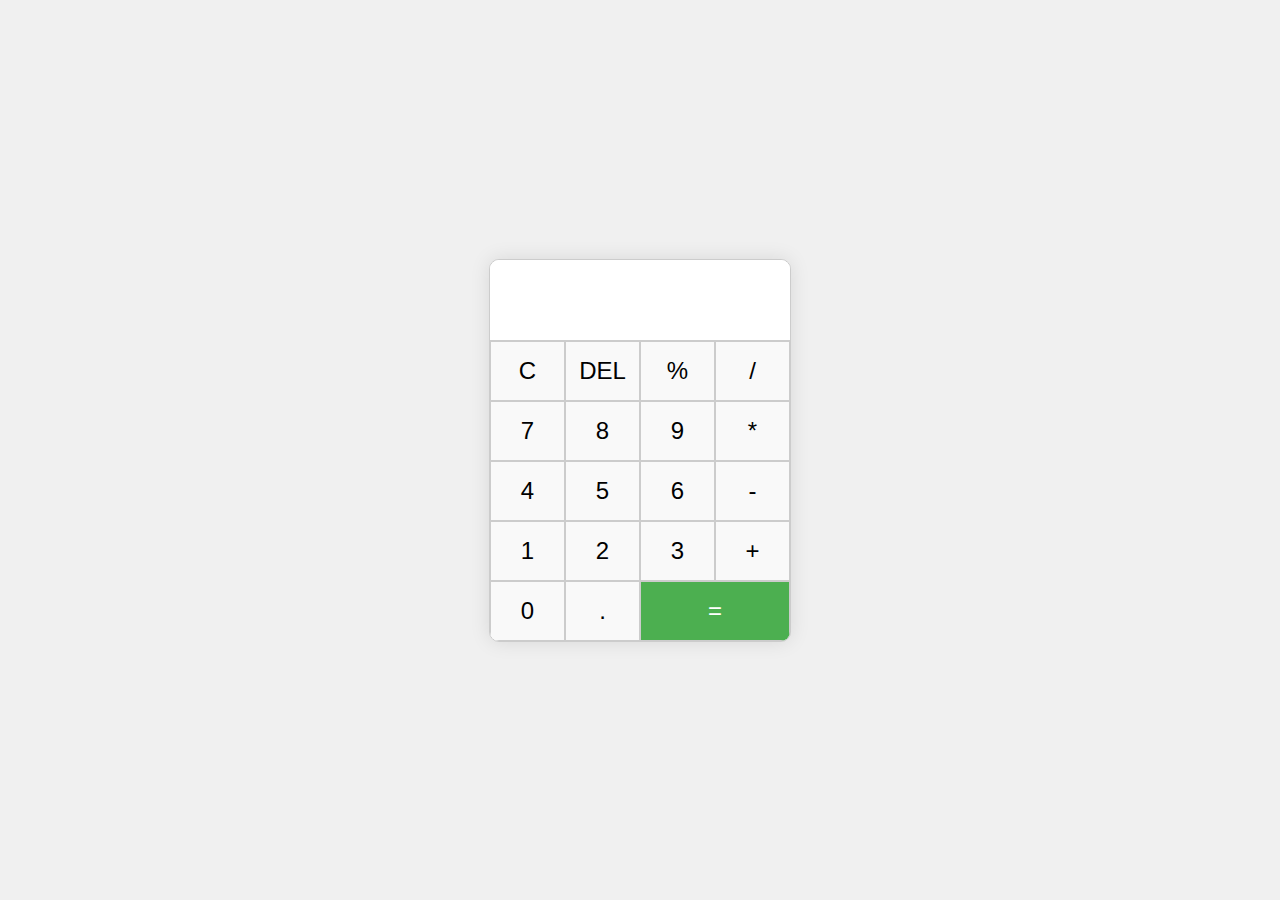
<file: calculator/index.html>
<!DOCTYPE html>
<html lang="en">
<head>
    <meta charset="UTF-8">
    <meta name="viewport" content="width=device-width, initial-scale=1.0">
    <title>Advanced Calculator</title>
    <link rel="stylesheet" href="styles.css">
</head>
<body>
    <div class="calculator">
        <input type="text" id="display" readonly>
        <div class="buttons">
            <button onclick="clearDisplay()">C</button>
            <button onclick="deleteLast()">DEL</button>
            <button onclick="appendCharacter('%')">%</button>
            <button onclick="appendCharacter('/')">/</button>
            <button onclick="appendCharacter('7')">7</button>
            <button onclick="appendCharacter('8')">8</button>
            <button onclick="appendCharacter('9')">9</button>
            <button onclick="appendCharacter('*')">*</button>
            <button onclick="appendCharacter('4')">4</button>
            <button onclick="appendCharacter('5')">5</button>
            <button onclick="appendCharacter('6')">6</button>
            <button onclick="appendCharacter('-')">-</button>
            <button onclick="appendCharacter('1')">1</button>
            <button onclick="appendCharacter('2')">2</button>
            <button onclick="appendCharacter('3')">3</button>
            <button onclick="appendCharacter('+')">+</button>
            <button onclick="appendCharacter('0')">0</button>
            <button onclick="appendCharacter('.')">.</button>
            <button onclick="calculateResult()" class="equals">=</button>
        </div>
    </div>
    <script src="script.js"></script>
</body>
</html>
</file>
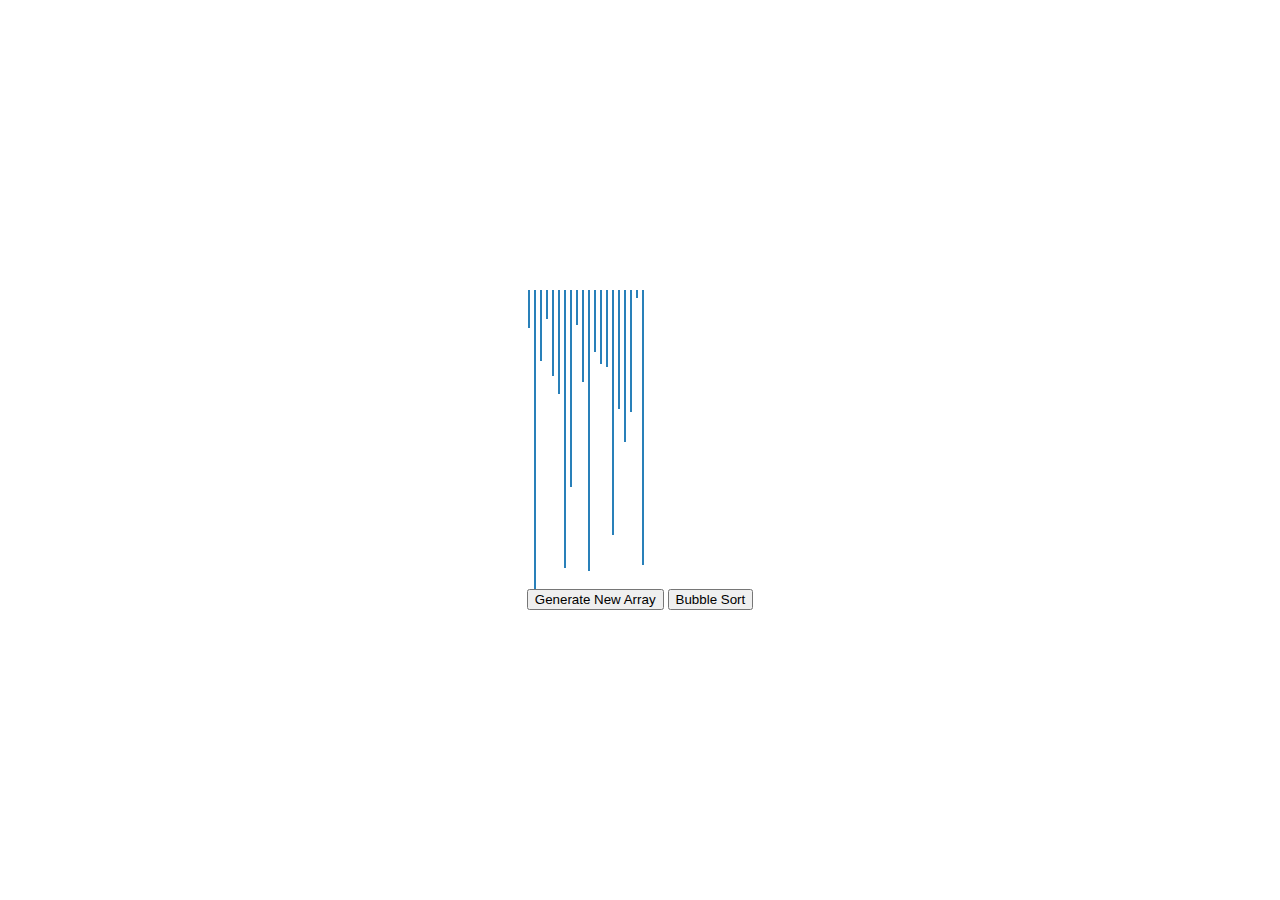
<file: SORTING VISUALISER/index.html>
<!DOCTYPE html>
<html lang="en">
<head>
    <meta charset="UTF-8">
    <meta name="viewport" content="width=device-width, initial-scale=1.0">
    <link rel="stylesheet" href="styles.css">
    <title>Sorting Visualizer</title>
</head>
<body>
    <div class="container">
        <div id="array-container"></div>
        <button onclick="resetArray()">Generate New Array</button>
        <button onclick="bubbleSort()">Bubble Sort</button>
    </div>
    <script src="script.js"></script>
</body>
</html>
</file>
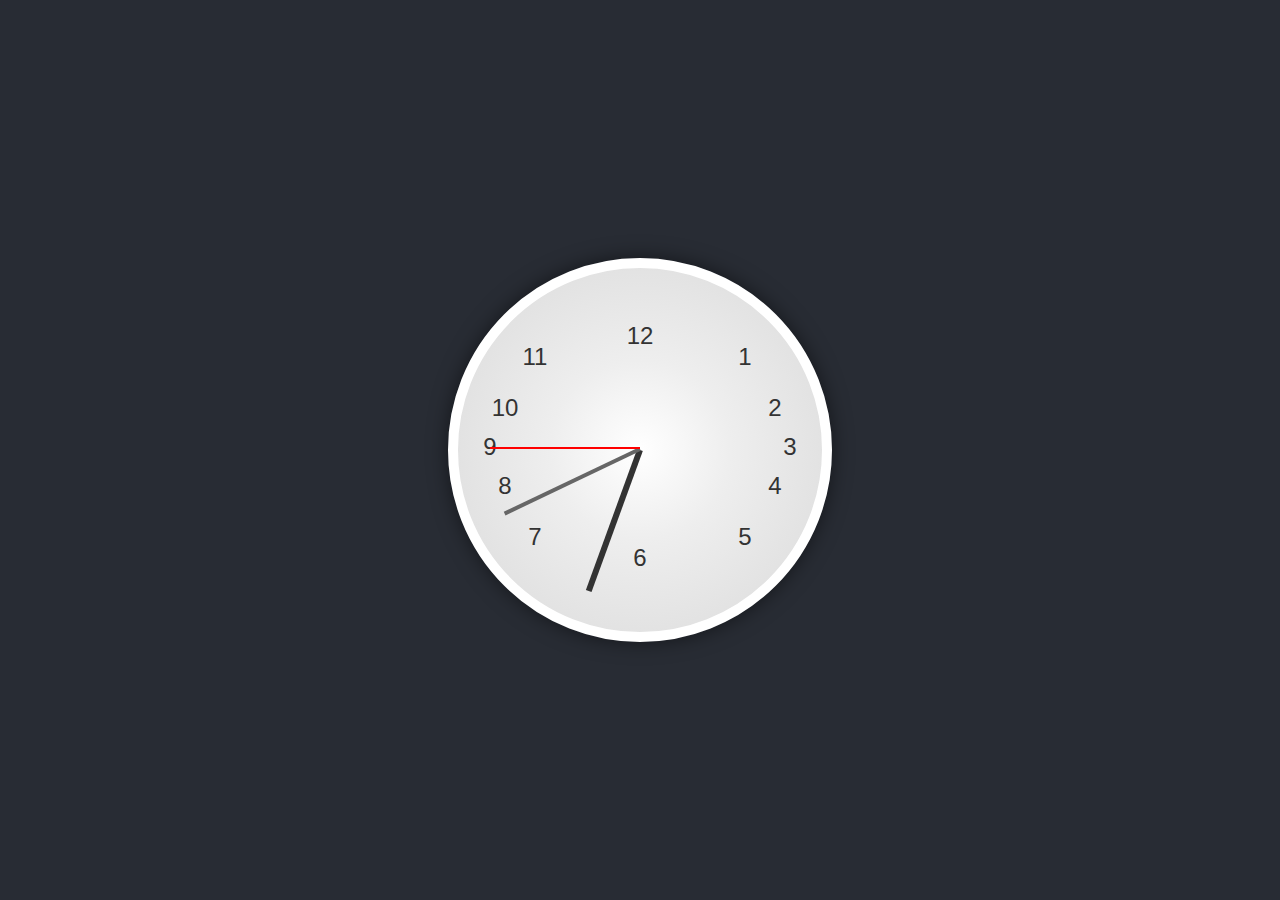
<file: detailed clock/index2.html>
<!DOCTYPE html>
<html lang="en">
<head>
    <meta charset="UTF-8">
    <meta name="viewport" content="width=device-width, initial-scale=1.0">
    <title>Detailed Clock with Numbers</title>
    <link rel="stylesheet" href="styles2.css">
</head>
<body>
    <div class="clock-container">
        <div class="clock">
            <div class="clock-face">
                <div class="number number1">1</div>
                <div class="number number2">2</div>
                <div class="number number3">3</div>
                <div class="number number4">4</div>
                <div class="number number5">5</div>
                <div class="number number6">6</div>
                <div class="number number7">7</div>
                <div class="number number8">8</div>
                <div class="number number9">9</div>
                <div class="number number10">10</div>
                <div class="number number11">11</div>
                <div class="number number12">12</div>
                <div class="hand hour-hand"></div>
                <div class="hand minute-hand"></div>
                <div class="hand second-hand"></div>
            </div>
        </div>
    </div>
    <script src="script2.js"></script>
</body>
</html>
</file>
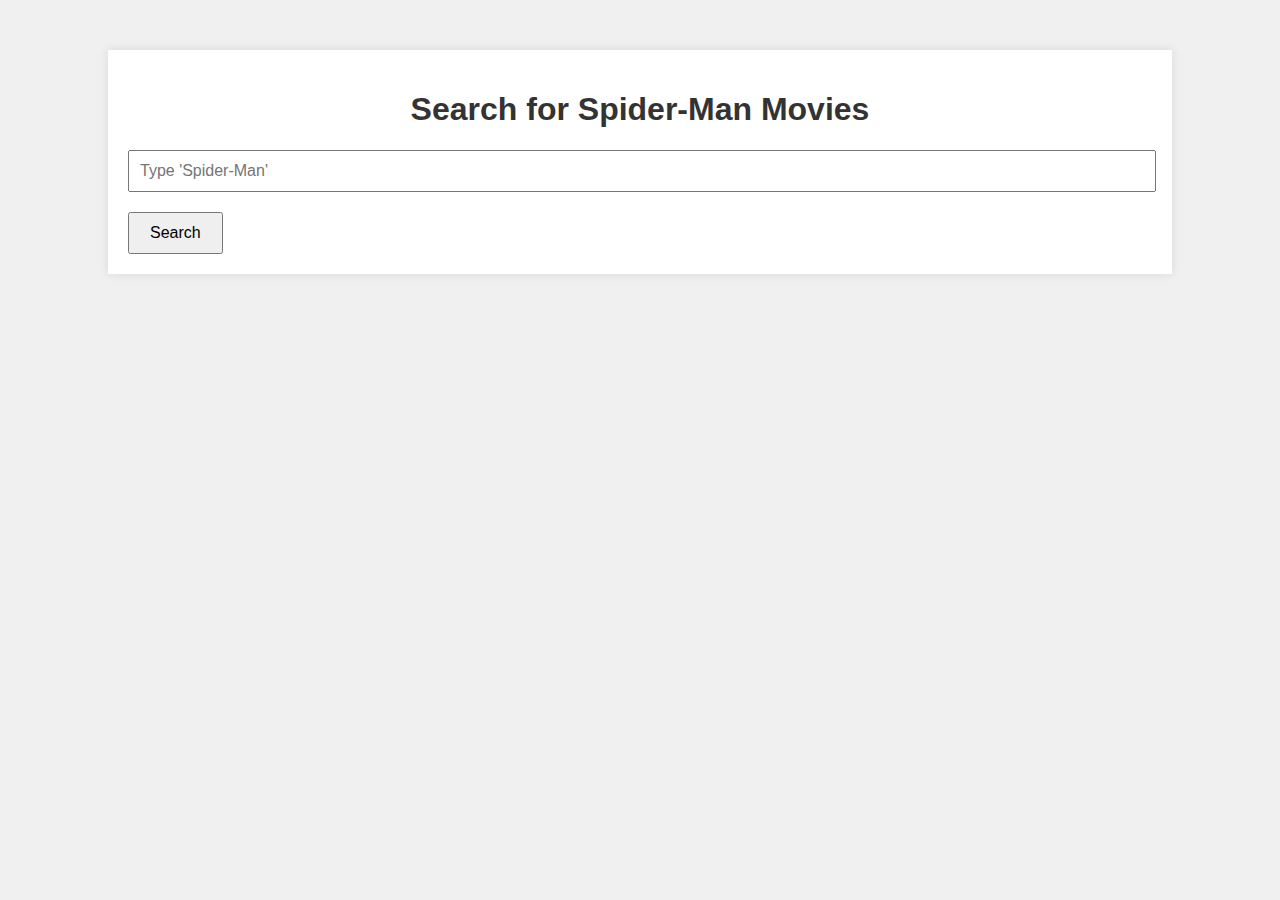
<file: movie/index3.html>
<!DOCTYPE html>
<html lang="en">
<head>
    <meta charset="UTF-8">
    <meta name="viewport" content="width=device-width, initial-scale=1.0">
    <title>Spider-Man Movie Search</title>
    <link rel="stylesheet" href="styles3.css">
</head>
<body>
    <div class="container">
        <h1>Search for Spider-Man Movies</h1>
        <input type="text" id="search-bar" placeholder="Type 'Spider-Man'">
        <button onclick="searchMovies()">Search</button>
        <div id="movies-container"></div>
    </div>
    <script src="script3.js"></script>
</body>
</html>
</file>
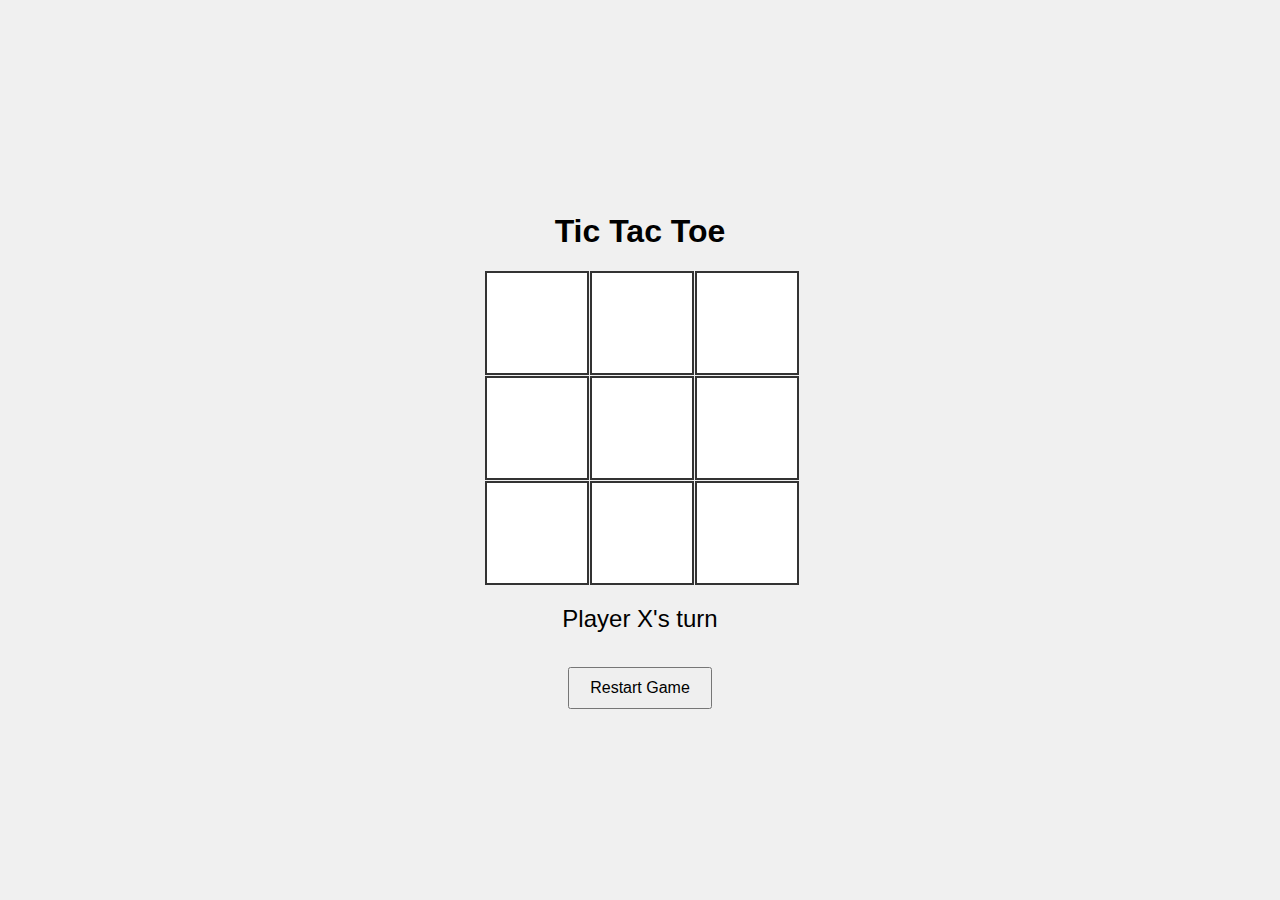
<file: tic tac toe/index1.html>
<!DOCTYPE html>
<html lang="en">
<head>
    <meta charset="UTF-8">
    <meta name="viewport" content="width=device-width, initial-scale=1.0">
    <title>Tic Tac Toe</title>
    <link rel="stylesheet" href="styles1.css">
</head>
<body>
    <div class="game-container">
        <h1>Tic Tac Toe</h1>
        <div class="game-board" id="gameBoard">
            <div class="cell" data-cell></div>
            <div class="cell" data-cell></div>
            <div class="cell" data-cell></div>
            <div class="cell" data-cell></div>
            <div class="cell" data-cell></div>
            <div class="cell" data-cell></div>
            <div class="cell" data-cell></div>
            <div class="cell" data-cell></div>
            <div class="cell" data-cell></div>
        </div>
        <div class="game-info">
            <p id="gameStatus">Player X's turn</p>
            <button id="restartButton">Restart Game</button>
        </div>
    </div>
    <script src="script1.js"></script>
</body>
</html>
</file>
<file: calculator/styles.css>
body {
    display: flex;
    justify-content: center;
    align-items: center;
    height: 100vh;
    background-color: #f0f0f0;
    margin: 0;
    font-family: Arial, sans-serif;
}

.calculator {
    border: 1px solid #ccc;
    border-radius: 10px;
    box-shadow: 0 0 20px rgba(0, 0, 0, 0.1);
    width: 300px;
    background-color: #fff;
    overflow: hidden;
}

#display {
    width: 100%;
    height: 60px;
    text-align: right;
    padding: 10px;
    font-size: 2em;
    border: none;
    border-bottom: 1px solid #ccc;
}

.buttons {
    display: grid;
    grid-template-columns: repeat(4, 1fr);
}

button {
    width: 100%;
    height: 60px;
    border: 1px solid #ccc;
    background-color: #f9f9f9;
    font-size: 1.5em;
    cursor: pointer;
    transition: background-color 0.3s;
}

button:hover {
    background-color: #f1f1f1;
}

button:active {
    background-color: #ddd;
}

button.equals {
    background-color: #4caf50;
    color: #fff;
    grid-column: span 2;
}

button.equals:hover {
    background-color: #45a049;
}
</file>
<file: SORTING VISUALISER/styles.css>
body {
    display: flex;
    justify-content: center;
    align-items: center;
    height: 100vh;
    margin: 0;
}

.container {
    text-align: center;
}

#array-container {
    display: flex;
    gap: 2px;
}

.bar {
    background-color: #3498db;
    border: 1px solid #2980b9;
    display: inline-block;
    margin: 0 1px;
    height: 30px;
}
</file>
<file: detailed clock/styles2.css>
body {
    display: flex;
    justify-content: center;
    align-items: center;
    height: 100vh;
    background-color: #282c34;
    margin: 0;
    font-family: Arial, sans-serif;
}

.clock-container {
    display: flex;
    justify-content: center;
    align-items: center;
    height: 100vh;
    width: 100vw;
}

.clock {
    width: 300px;
    height: 300px;
    border: 10px solid white;
    border-radius: 50%;
    position: relative;
    padding: 2em;
    box-shadow: 0 0 20px rgba(0,0,0,0.5);
    background: radial-gradient(circle, rgba(255,255,255,1) 0%, rgba(238,238,238,1) 35%, rgba(217,217,217,1) 100%);
}

.clock-face {
    position: relative;
    width: 100%;
    height: 100%;
    transform: translateY(-3px); /* account for the height of the clock hands */
}

.number {
    position: absolute;
    font-size: 1.5em;
    color: #333;
    transform: translate(-50%, -50%);
}

.number1 { top: 20%; left: 85%; }
.number2 { top: 37%; left: 95%; }
.number3 { top: 50%; left: 100%; }
.number4 { top: 63%; left: 95%; }
.number5 { top: 80%; left: 85%; }
.number6 { top: 87%; left: 50%; }
.number7 { top: 80%; left: 15%; }
.number8 { top: 63%; left: 5%; }
.number9 { top: 50%; left: 0%; }
.number10 { top: 37%; left: 5%; }
.number11 { top: 20%; left: 15%; }
.number12 { top: 13%; left: 50%; }

.hand {
    width: 50%;
    background: black;
    position: absolute;
    top: 50%;
    transform-origin: 100%;
    transform: rotate(90deg);
    transition: all 0.05s;
    transition-timing-function: cubic-bezier(0.4, 2.3, 0.3, 1);
}

.hour-hand {
    height: 6px;
    background-color: #333;
}

.minute-hand {
    height: 4px;
    background-color: #666;
}

.second-hand {
    height: 2px;
    background-color: red;
}
</file>
<file: movie/styles3.css>
body {
    font-family: Arial, sans-serif;
    background-color: #f0f0f0;
    margin: 0;
    padding: 0;
}

.container {
    width: 80%;
    margin: auto;
    padding: 20px;
    background-color: #fff;
    margin-top: 50px;
    box-shadow: 0 0 10px rgba(0, 0, 0, 0.1);
}

h1 {
    text-align: center;
    color: #333;
}

#search-bar {
    width: calc(100% - 20px);
    padding: 10px;
    margin-bottom: 20px;
    font-size: 16px;
}

button {
    padding: 10px 20px;
    font-size: 16px;
    cursor: pointer;
}

#movies-container {
    display: flex;
    flex-wrap: wrap;
    gap: 20px;
}

.movie {
    width: calc(33.333% - 20px);
    background-color: #fff;
    box-shadow: 0 0 10px rgba(0, 0, 0, 0.1);
    padding: 10px;
    box-sizing: border-box;
}

.movie img {
    width: 100%;
    height: auto;
}

.movie h2 {
    font-size: 18px;
    color: #333;
}
</file>
<file: tic tac toe/styles1.css>
body {
    display: flex;
    justify-content: center;
    align-items: center;
    height: 100vh;
    background-color: #f0f0f0;
    margin: 0;
    font-family: Arial, sans-serif;
}

.game-container {
    text-align: center;
}

.game-board {
    display: grid;
    grid-template-columns: repeat(3, 100px);
    grid-template-rows: repeat(3, 100px);
    gap: 5px;
    margin: 20px auto;
}

.cell {
    width: 100px;
    height: 100px;
    background-color: #fff;
    border: 2px solid #333;
    display: flex;
    justify-content: center;
    align-items: center;
    font-size: 2em;
    cursor: pointer;
    transition: background-color 0.3s;
}

.cell:hover {
    background-color: #f9f9f9;
}

.cell.x {
    color: #ff6347;
}

.cell.o {
    color: #4682b4;
}

.game-info {
    margin-top: 20px;
}

#gameStatus {
    font-size: 1.5em;
}

#restartButton {
    padding: 10px 20px;
    font-size: 1em;
    margin-top: 10px;
    cursor: pointer;
}
</file>
